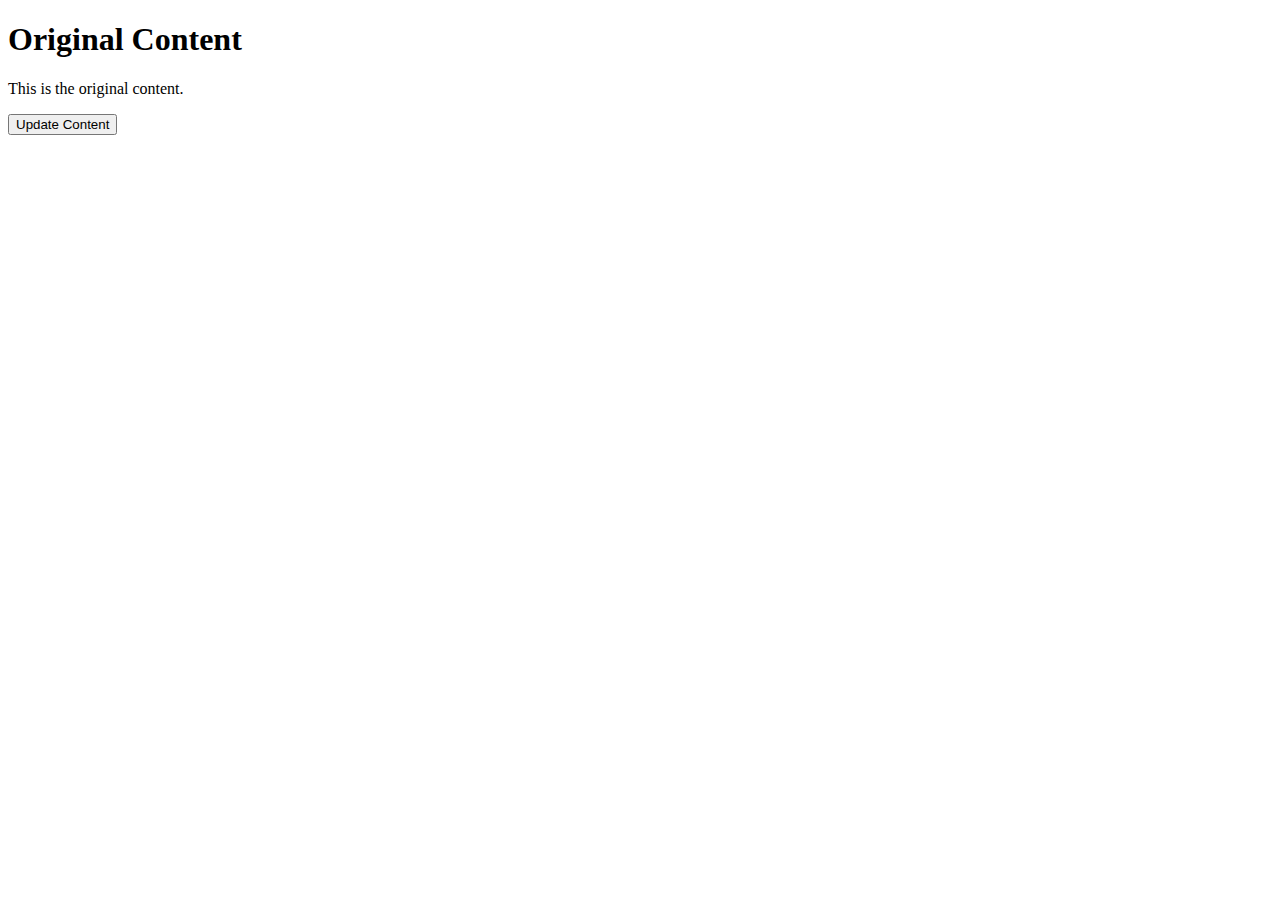
<file: DOM_update_jQuery/index.html>
<!DOCTYPE html>
<html lang="en">
<head>
  <meta charset="UTF-8">
  <meta name="viewport" content="width=device-width, initial-scale=1.0">
  <!-- <script src=”https://ajax.googleapis.com/ajax/libs/jquery/3.2.1/jquery.min.js”></script> -->
  <script type="text/javascript" src="http://ajax.googleapis.com/ajax/libs/jquery/3.5.1/jquery.min.js">  
  </script>
  <title>Updating DOM using jQuery</title>
  <!-- <script src="https://code.jquery.com/jquery-3.6.0.min.js"></script> -->
  
<body>
  <h1>Original Content</h1>
  <p id="content">This is the original content.</p>
  <button id="updateBtn">Update Content</button>

  <script src="script.js"></script>
</body>
</html>
</file>
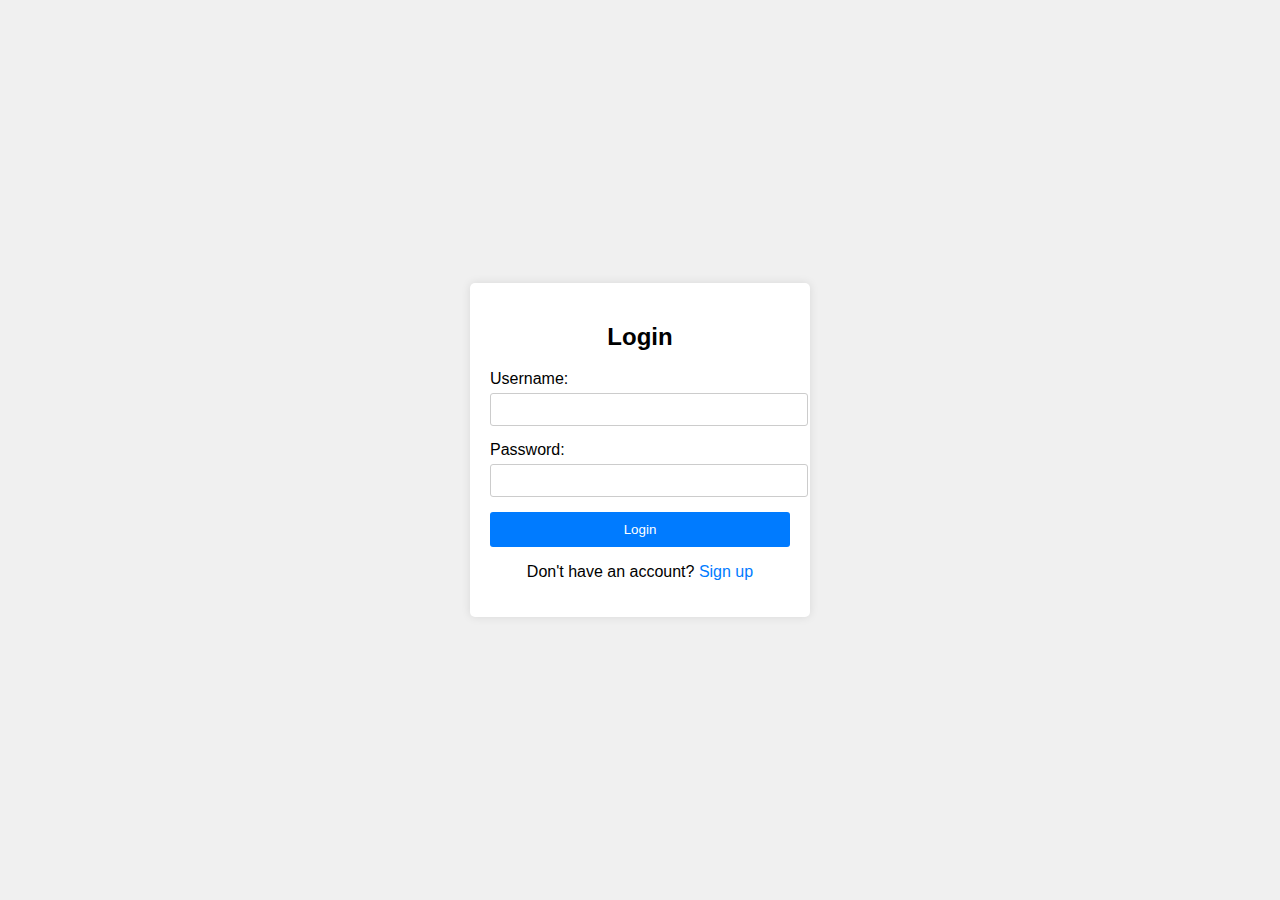
<file: Login_resps_page/index.html>
<!DOCTYPE html>
<html lang="en">
<head>
  <meta charset="UTF-8">
  <meta name="viewport" content="width=device-width, initial-scale=1.0">
  <title>Login Page</title>
  <link rel="stylesheet" href="styles.css">
</head>
<body>
  <div class="container">
    <form id="loginForm">
      <h2>Login</h2>
      <div class="input-group">
        <label for="username">Username:</label>
        <input type="text" id="username" name="username" required>
      </div>
      <div class="input-group">
        <label for="password">Password:</label>
        <input type="password" id="password" name="password" required>
      </div>
      <button type="submit">Login</button>
      <p class="bottom-text">Don't have an account? <a href="#">Sign up</a></p>
    </form>
  </div>
</body>
</html>
</file>
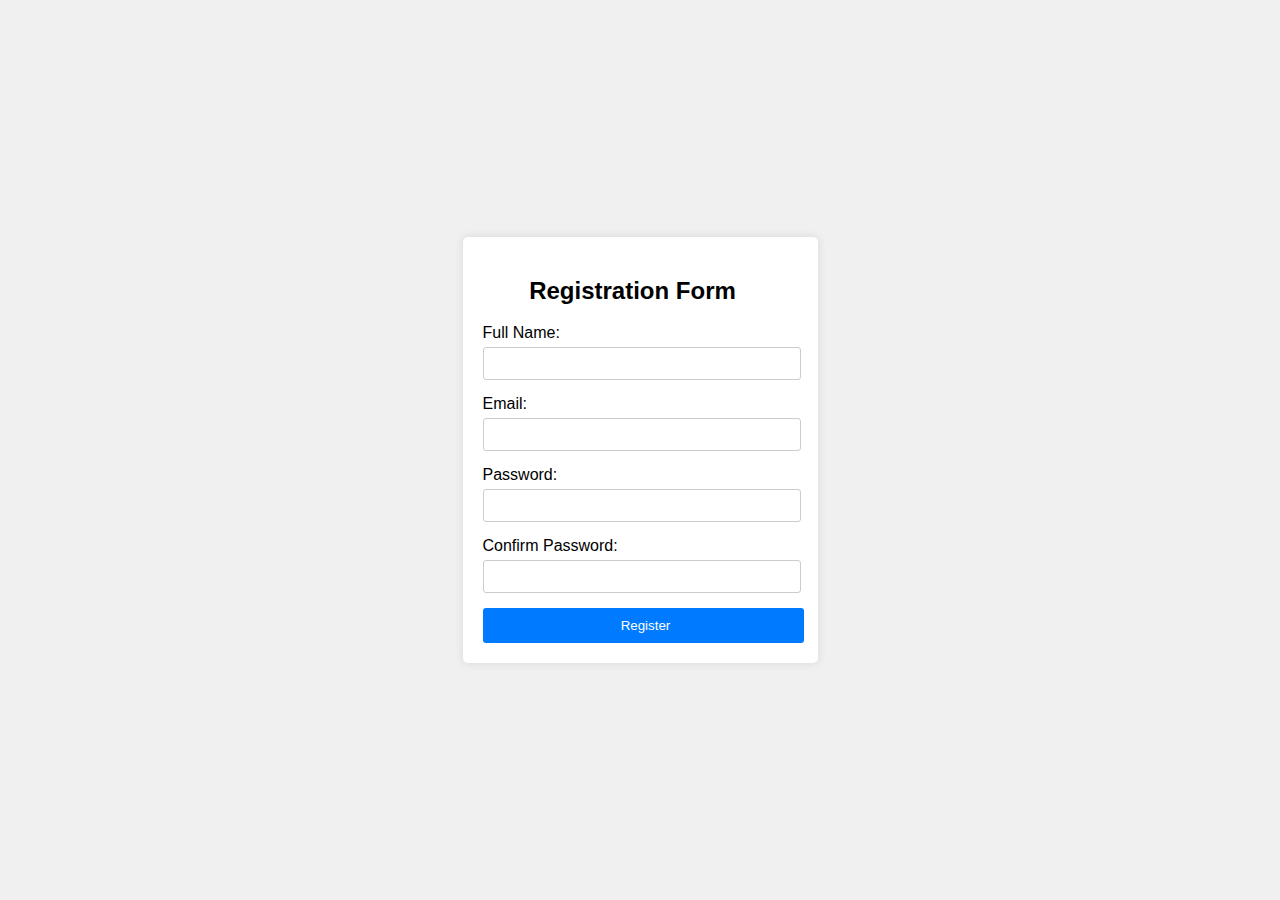
<file: Regis_Resps_page/index.html>
<!DOCTYPE html>
<html lang="en">
<head>
  <meta charset="UTF-8">
  <meta name="viewport" content="width=device-width, initial-scale=1.0">
  <title>Registration Page</title>
  <link rel="stylesheet" href="styles.css">
</head>
<body>
  <div class="container">
    <form id="registrationForm">
      <h2>Registration Form</h2>
      <div class="input-group">
        <label for="fullname">Full Name:</label>
        <input type="text" id="fullname" name="fullname" required>
      </div>
      <div class="input-group">
        <label for="email">Email:</label>
        <input type="email" id="email" name="email" required>
      </div>
      <div class="input-group">
        <label for="password">Password:</label>
        <input type="password" id="password" name="password" required>
      </div>
      <div class="input-group">
        <label for="confirm_password">Confirm Password:</label>
        <input type="password" id="confirm_password" name="confirm_password" required>
      </div>
      <button type="submit">Register</button>
    </form>
  </div>
</body>
</html>
</file>
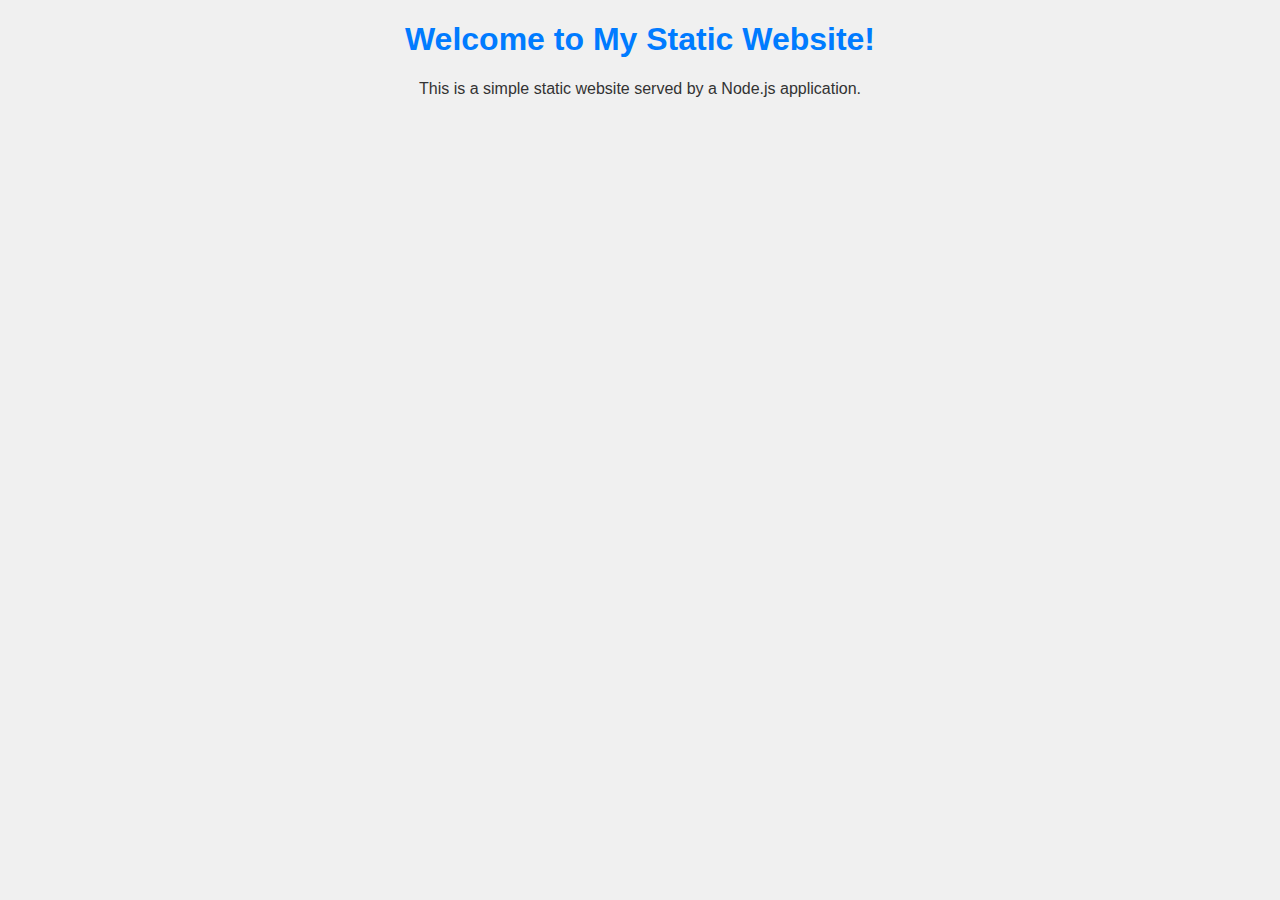
<file: static_web_node/index.html>
<!DOCTYPE html>
<html lang="en">
<head>
  <meta charset="UTF-8">
  <meta name="viewport" content="width=device-width, initial-scale=1.0">
  <title>My Static Website</title>
  <link rel="stylesheet" href="styles.css">
</head>
<body>
  <h1>Welcome to My Static Website!</h1>
  <p>This is a simple static website served by a Node.js application.</p>
  <script src="index.js"></script>
</body>
</html>
</file>
<file: Login_resps_page/styles.css>
body {
    font-family: Arial, sans-serif;
    margin: 0;
    padding: 0;
    display: flex;
    justify-content: center;
    align-items: center;
    height: 100vh;
    background-color: #f0f0f0;
  }
  
  .container {
    width: 300px;
    padding: 20px;
    background-color: #fff;
    border-radius: 5px;
    box-shadow: 0 0 10px rgba(0, 0, 0, 0.1);
  }
  
  h2 {
    text-align: center;
  }
  
  .input-group {
    margin-bottom: 15px;
  }
  
  label {
    display: block;
    margin-bottom: 5px;
  }
  
  input[type="text"],
  input[type="password"] {
    width: 100%;
    padding: 8px;
    border: 1px solid #ccc;
    border-radius: 3px;
  }
  
  button {
    width: 100%;
    padding: 10px;
    background-color: #007bff;
    color: #fff;
    border: none;
    border-radius: 3px;
    cursor: pointer;
  }
  
  button:hover {
    background-color: #0056b3;
  }
  
  .bottom-text {
    text-align: center;
  }
  
  .bottom-text a {
    color: #007bff;
    text-decoration: none;
  }
  
  .bottom-text a:hover {
    text-decoration: underline;
  }
</file>
<file: Regis_Resps_page/styles.css>
body {
    font-family: Arial, sans-serif;
    margin: 0;
    padding: 0;
    display: flex;
    justify-content: center;
    align-items: center;
    height: 100vh;
    background-color: #f0f0f0;
  }
  
  .container {
    width: 300px;
    padding: 20px;
    padding-right: 35px;
    background-color: #fff;
    border-radius: 5px;
    box-shadow: 0 0 10px rgba(0, 0, 0, 0.1);
  }
  
  h2 {
    text-align: center;
  }
  
  .input-group {
    margin-bottom: 15px;
  }
  
  label {
    display: block;
    margin-bottom: 5px;
  }
  
  input[type="text"],
  input[type="email"],
  input[type="password"] {
    width: 100%;
    padding: 8px;
    border: 1px solid #ccc;
    border-radius: 3px;
  }
  
  button {
    width: 107%;
    padding: 10px;
    padding-left: 15px;
    background-color: #007bff;
    color: #fff;
    border: none;
    border-radius: 3px;
    cursor: pointer;
  }
  
  button:hover {
    background-color: #0056b3;
  }
</file>
<file: static_web_node/styles.css>
body {
    font-family: Arial, sans-serif;
    background-color: #f0f0f0;
    text-align: center;
  }
  
  h1 {
    color: #007bff;
  }
  
  p {
    color: #333;
  }
</file>
